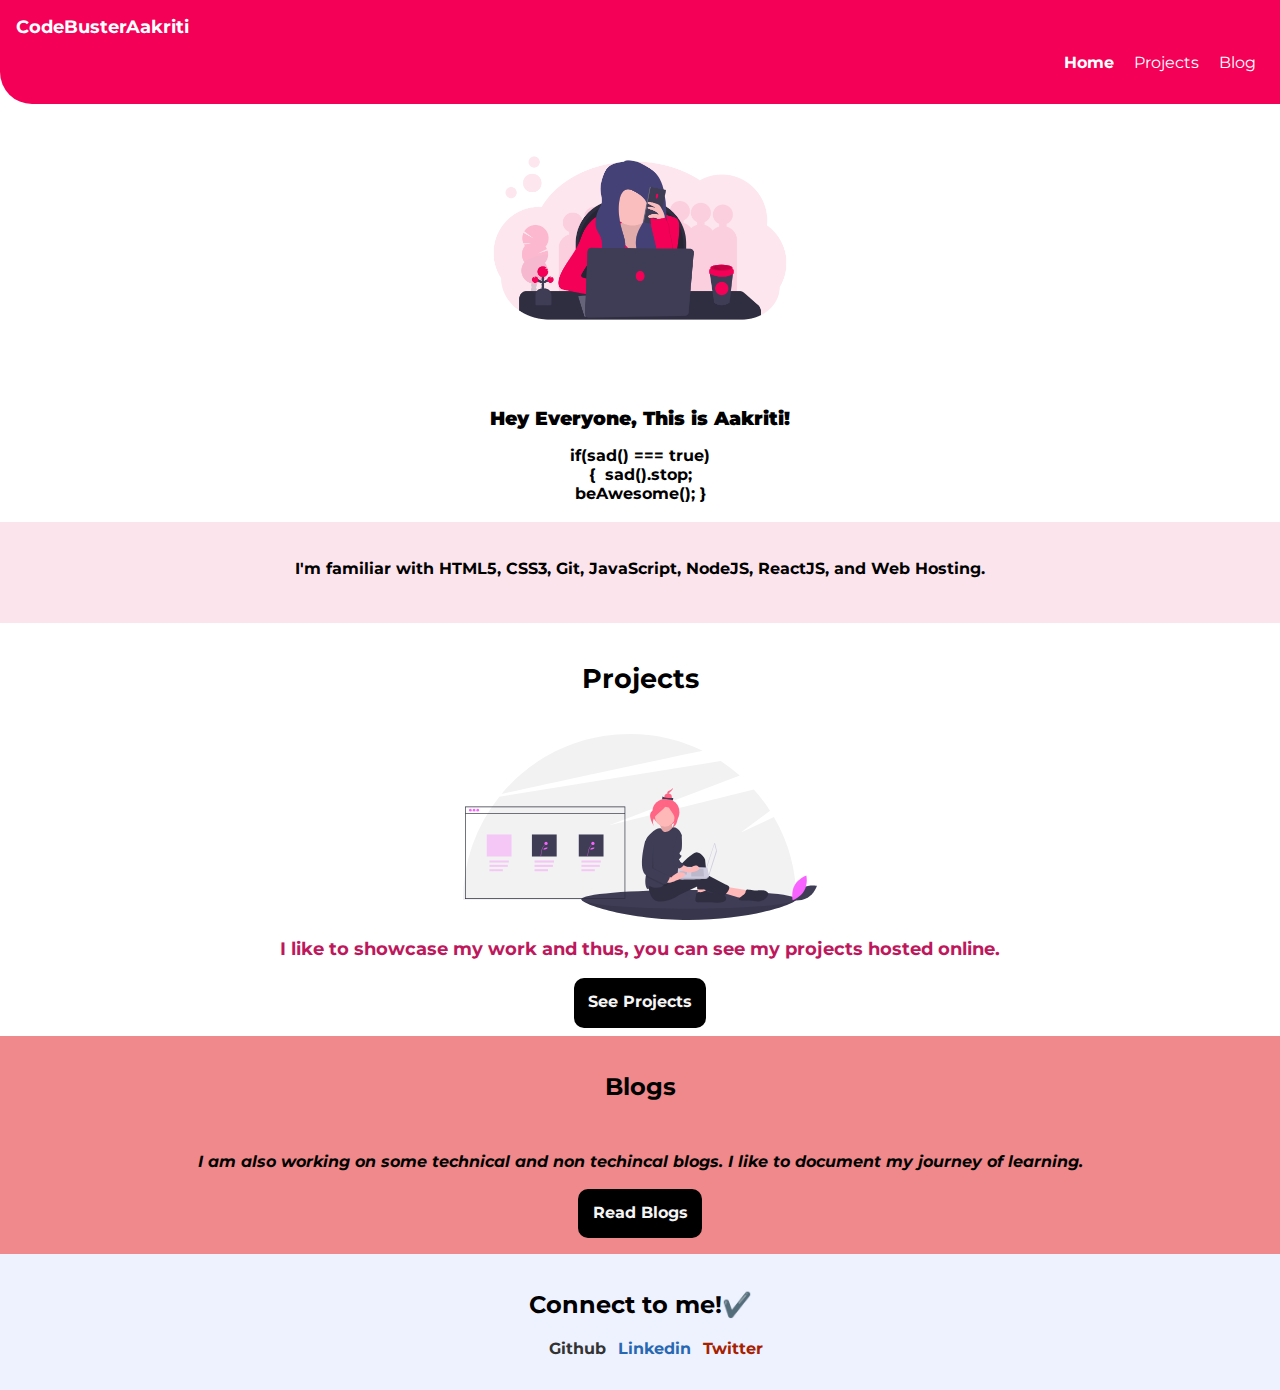
<file: index.html>
<!DOCTYPE html>
<html lang="en">
<head>
    <meta charset="UTF-8">
    <meta name="viewport" content="width=device-width, initial-scale=1.0">
    <title>Home | Aakriti Chopra</title>
    <link href="styles.css" rel="stylesheet" />
</head>
<body>
    <nav class="navigation">
        <div class="nav-brand">CodeBusterAakriti</div>
        <ul>
            <li><a class="link-active" href="#">Home</a></li>
            <li><a  href="projects.html">Projects</a></li>
            <li><a href="blogs.html">Blog</a></li>
        
        </ul>
    </nav>
    
   
   

    <section class="one">
        <div class="image-container">
            <img  class="image" src="images/undraw_working_remotely_jh40.png" alt="">
        </div>
        <h3 class="heading">
            <strong>Hey Everyone, This is Aakriti! </strong>
            <p><span> if(sad() === true)<br>
                { &nbsp;sad().stop;<br>
                beAwesome();&nbsp;}</span></p>
        </h3>
   
</section>

   

    <section class="two">
       <h4>I'm familiar with HTML5, CSS3, Git, JavaScript, 
        NodeJS, ReactJS, and Web Hosting. </h4>
     </section>


    <section class="projects"id="project">
        <h2>Projects</h2>
        <img src="images/projects-img.svg" alt="">
        <p><strong>I like to showcase my work and thus, 
            you can see my projects hosted online.</strong></p>
            <a class="link " 
            href="/projects.html">See Projects</a>   
     
    </section>


    <section class="blogs" id="blog">
        <h2>Blogs</h2>
       <p><strong>I am also working on some technical and non techincal blogs. 
        I like to document my journey of learning.</strong></p>
        <a class="link" 
                href="/blogs.html">Read Blogs</a>
    </section>


    
    <footer>
        <h2>Connect to me!✔️</h2>
        <ul>
            <li><a style="color: #333;" href="https://github.com/AakritiChopra" target="_blank">Github</a></li>
            <li><a style="color:#2867B2;"href="https://www.linkedin.com/in/aakriti-chopra-61b6381aa/" target="_blank">Linkedin</a></li>
            <li><a style="color:#a62100;"href="https://twitter.com/AakritiiChopra" target="_blank">Twitter</li>
               

        </ul>
    </footer>
</body>
</html>
</file>
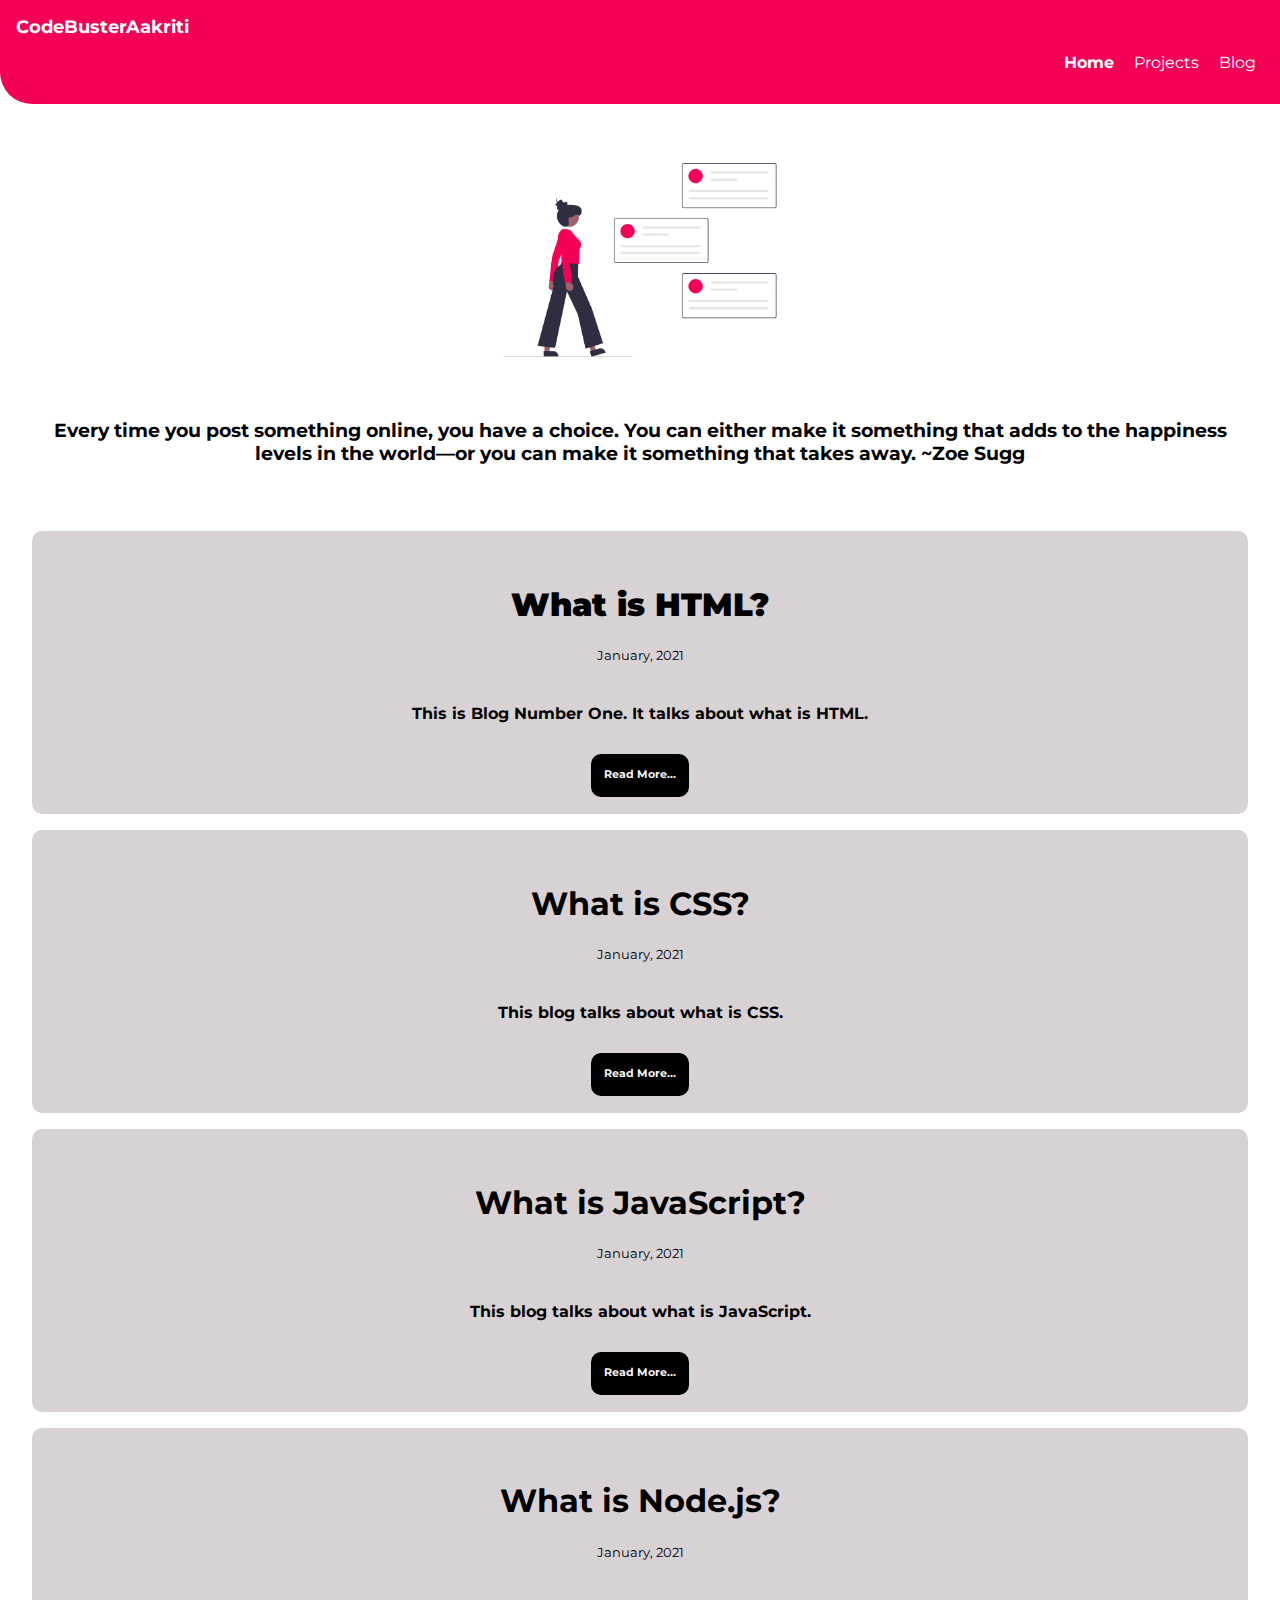
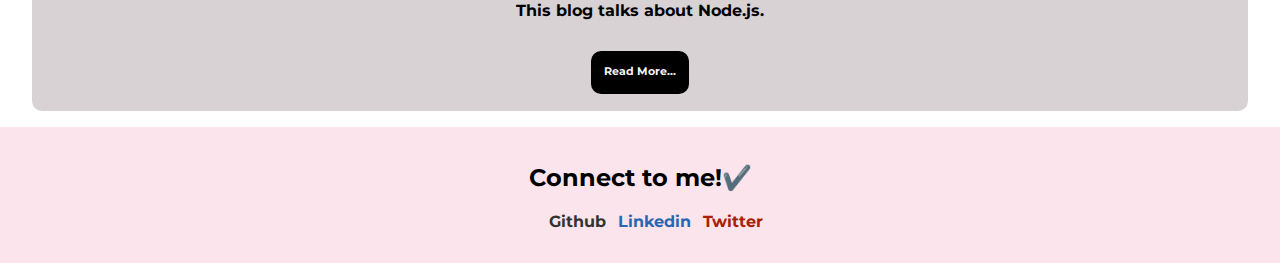
<file: blogs.html>
<!DOCTYPE html>
<html lang="en">
<head>
    <meta charset="UTF-8">
    <meta name="viewport" content="width=device-width, initial-scale=1.0">
    <title>Blogs | Aakriti Chopra</title>
    <link href="blogs.css" rel="stylesheet" />
</head>
<body>
    <nav class="navigation">
        <div class="nav-brand">CodeBusterAakriti</div>
        <ul>
            <li><a class="link-active" href="index.html">Home</a></li>
            <li><a  href="projects.html">Projects</a></li>
            <li><a href="#">Blog</a></li>
        
        </ul>
    </nav>


    <section class="one">
        <div class="image-container">
            <img  class="image" src="images/blog.png" alt="">
            <h3 class="heading">
                Every time you post something online, you have a choice. 
            You can either make it something that adds to the happiness levels in the world—or 
            you can make it something that takes away. ~Zoe Sugg
             </h3>
        </div>
       
   
</section>

<section class="projectdetail">

        
            
    <div class="container">
        <h1><strong>What is HTML?</strong></h1>
        <small class="strong">January, 2021</small>
        <p>This is Blog Number One. It talks about what is HTML.</p>
        <a class="link"
            href="/what-is-html.html">Read More...</a>
    </div>





    <div class=" container">
        <h1>What is CSS?</h1>
    <small class="strong">January, 2021</small>
    <p>This blog talks about what is CSS.</p>
    <a class="link link-primary" href="/what-is-css.html">Read More...</a>
    </div>




    <div class="container ">
        <h1>What is JavaScript?</h1>
        <small class="strong">January, 2021</small>
        <p>This blog talks about what is JavaScript.</p>
        <a class="link link-primary"
            href="/what-is-javascript.html">Read More...</a>
    </div>





    <div class="container ">
        <h1>What is Node.js?</h1>
    <small class="strong">January, 2021</small>
    <p>This blog talks about Node.js.</p>
    <a class="link link-primary" href="/what-is-nodejs.html">Read More...</a>
    </div>




   



</section>


        
    

       

<footer>
    <h2>Connect to me!✔️</h2>
    <ul>
        <li><a style="color: #333;" href="https://github.com/AakritiChopra" target="_blank">Github</a></li>
        <li><a style="color:#2867B2;"href="https://www.linkedin.com/in/aakriti-chopra-61b6381aa/" target="_blank">Linkedin</a></li>
        <li><a style="color:#a62100;"href="https://twitter.com/AakritiiChopra" target="_blank">Twitter</li>
           

    </ul>
</footer>

</body>
</html>
</file>
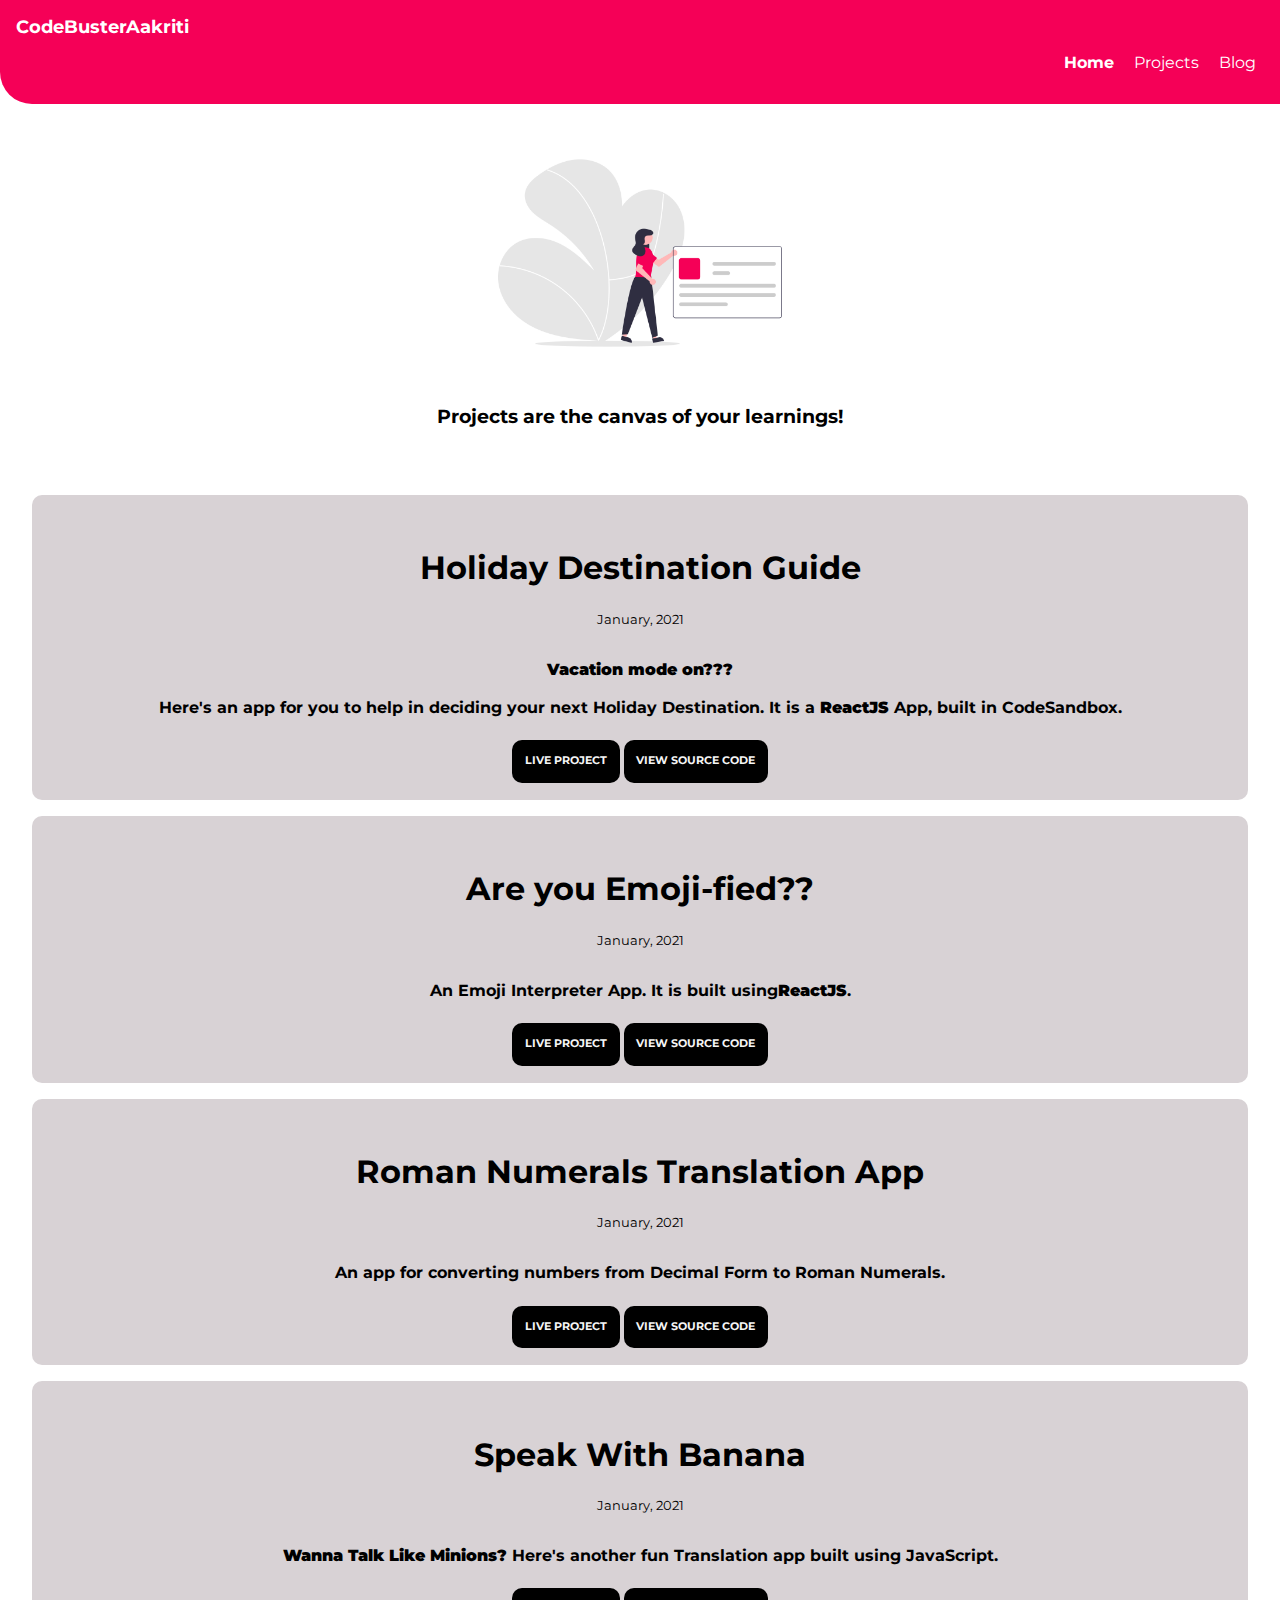
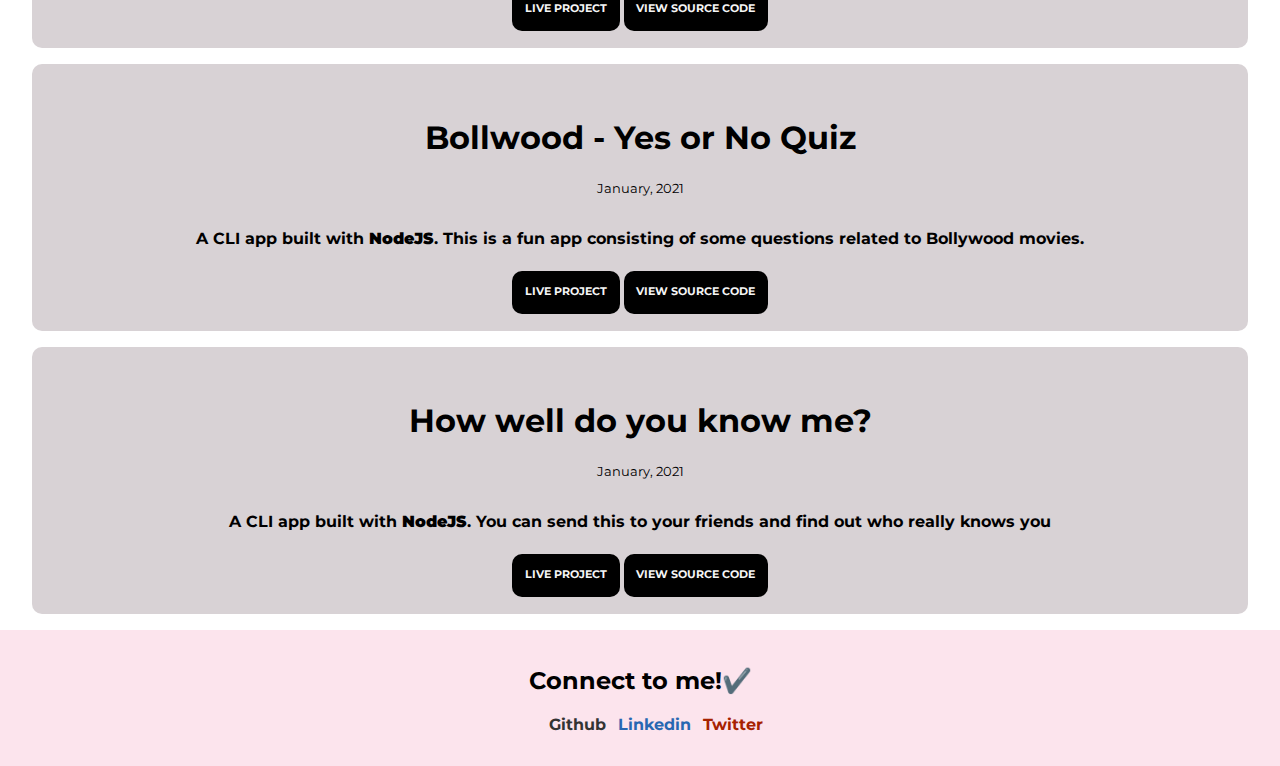
<file: projects.html>
<!DOCTYPE html>
<html lang="en">
<head>
    <meta charset="UTF-8">
    <meta name="viewport" content="width=device-width, initial-scale=1.0">
    <title>Projects | Aakriti Chopra</title>
    <link href="project.css" rel="stylesheet" />
</head>
<body>
    
    <nav class="navigation">
        <div class="nav-brand">CodeBusterAakriti</div>
        <ul>
            <li><a class="link-active" href="index.html">Home</a></li>
            <li><a  href="#">Projects</a></li>
            <li><a href="blogs.html">Blog</a></li>
        
        </ul>
    </nav>

   

    <section class="one">
        <div class="image-container">
            <img  class="image" src="images/hello.png" alt="">
            <h3 class="heading">
                Projects are the canvas of your learnings!
             </h3>
        </div>
       
   
</section>

   

        <section class="detail">
           
                    <div class="container">
                        <h1>Holiday Destination Guide</h1>
                        <small>January, 2021</small>
                        <p><strong>Vacation mode on???</strong><br><br>Here's an app for you to help in deciding your next Holiday Destination. It is a
                            <strong>ReactJS</strong> App, built in CodeSandbox.</p>
                        <a class="link "
                            href="https://tcr18.csb.app/">LIVE
                            PROJECT</a>
                        <a class="link "
                            href="https://github.com/AakritiChopra/Holiday-Destination-Guide">VIEW SOURCE CODE</a>
                    </div>
                
            
        </section>

        <section class="projectdetail">

        
            
                <div class="container">
                    <h1>Are you Emoji-fied??</h1>
                <small>January, 2021</small>
                <p>An Emoji Interpreter App. It is built using<strong>ReactJS</strong>.</p>
                <a class="link" href="https://yhfl5.csb.app/">LIVE PROJECT</a>
                <a class="link" href="https://github.com/AakritiChopra/Emoji-Interpreter">VIEW SOURCE CODE</a>
                </div>
           
       

        
          
                    <div class="container">
                        <h1>Roman Numerals Translation App</h1>
                        <small>January, 2021</small>
                        <p>An app for converting numbers from Decimal Form to Roman Numerals.</p>
                        <a class="link"
                            href="https://roman-numerals-translator.netlify.app/">LIVE
                            PROJECT</a>
                        <a class="link"
                            href="https://github.com/AakritiChopra/Roman-Numerals">VIEW SOURCE CODE</a>
                    </div>
                
          
      

      
           
                <div class="container">
                    <h1>Speak With Banana</h1>
                <small>January, 2021</small>
                <p><strong>Wanna Talk Like Minions? </strong>Here's another fun Translation app built using JavaScript.</p>
                <a class="link" href="https://speakwithbanana.netlify.app/">LIVE PROJECT</a>
                <a class="link" href="https://github.com/AakritiChopra/neogcamp-banana-speak">VIEW SOURCE CODE</a>
                </div>
        
       

      
       
                <div class="container">
                    <h1>Bollwood - Yes or No Quiz</h1>
                    <small>January, 2021</small>
                    <p>A CLI app built with <strong>NodeJS</strong>. This is a
                        fun app consisting of some questions related to Bollywood movies.</p>
                    <a class="link "
                        href="https://repl.it/@AakritiChopra/Bollywood-Yes-Or-No-Quiz-CLI-App?embed=1output=1#index.js">LIVE
                        PROJECT</a>
                    <a class="link "
                        href="https://github.com/AakritiChopra/Bollywood-Yes-Or-No-Quiz-CLI-App">VIEW SOURCE CODE</a>
                </div>
            
      
  
    
          
                <div class="container">
                    <h1>How well do you know me?</h1>
                <small>January, 2021</small>
                <p>A CLI app built with <strong>NodeJS</strong>. You can send this to your 
                friends and find out who really knows you</p>
                <a class="link" href="https://repl.it/@AakritiChopra/CLI-App-Game?embed=1output=1#index.js">LIVE PROJECT</a>
                <a class="link" href="https://github.com/AakritiChopra/CLI-App-Game">VIEW SOURCE CODE</a>
                </div>
               
         
       
        
   </section>


   <footer>
    <h2>Connect to me!✔️</h2>
    <ul>
        <li><a style="color: #333;" href="https://github.com/AakritiChopra" target="_blank">Github</a></li>
        <li><a style="color:#2867B2;"href="https://www.linkedin.com/in/aakriti-chopra-61b6381aa/" target="_blank">Linkedin</a></li>
        <li><a style="color:#a62100;"href="https://twitter.com/AakritiiChopra" target="_blank">Twitter</li>
           

    </ul>
</footer>

</body>
</html>
</file>
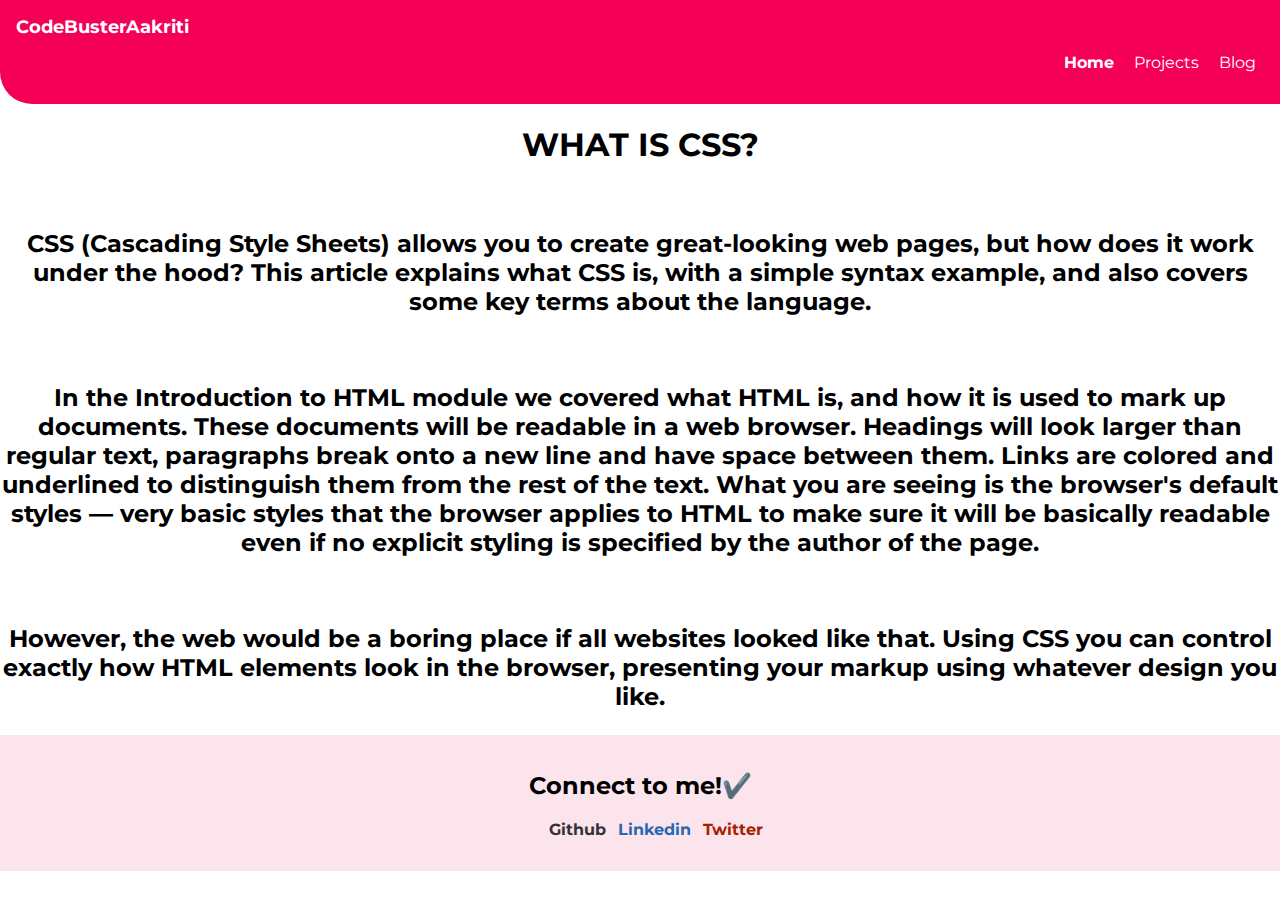
<file: what-is-css.html>
<!DOCTYPE html>
<html lang="en">
<head>
    <meta charset="UTF-8">
    <meta name="viewport" content="width=device-width, initial-scale=1.0">
    <title>CSS</title>
    <link href="blogs.css" rel="stylesheet" />
</head>
<body>
    <nav class="navigation">
        <div class="nav-brand">CodeBusterAakriti</div>
        <ul>
            <li><a class="link-active" href="index.html">Home</a></li>
            <li><a  href="projects.html">Projects</a></li>
            <li><a href="blogs.html">Blog</a></li>
        
        </ul>
    </nav>

    <center>
        <h1>WHAT IS CSS?</h1>
        <br>
        <h2><p>CSS (Cascading Style Sheets) allows you to create great-looking web pages, but how does it work under the hood? 
            This article explains what CSS is, with a simple syntax example, and also covers some key terms about the language.</p></h2>
            
            <br>
            <h2>
                <p>
                    In the Introduction to HTML module we covered what HTML is, and how it is used to mark up documents. These 
                    documents will be readable in a web browser. Headings will look larger than regular text, paragraphs break onto a new line
                     and have space between them. Links are colored and underlined to distinguish them from the rest of the text. What you are 
                     seeing is the browser's default styles — very basic styles that the browser applies to HTML to make sure it will be basically 
                     readable even if no explicit styling is specified by the author of the page.
                </p>
            </h2>
            <br>
            <h2>
                <p>
                    However, the web would be a boring place if all websites looked like that. Using CSS you can control exactly how HTML elements 
                    look in the browser, presenting your markup using whatever design you like.
                </p>
            </h2>
    </center>

    <footer>
        <h2>Connect to me!✔️</h2>
        <ul>
            <li><a style="color: #333;" href="https://github.com/AakritiChopra" target="_blank">Github</a></li>
            <li><a style="color:#2867B2;"href="https://www.linkedin.com/in/aakriti-chopra-61b6381aa/" target="_blank">Linkedin</a></li>
            <li><a style="color:#a62100;"href="https://twitter.com/AakritiiChopra" target="_blank">Twitter</li>
               
    
        </ul>
    </footer>
</body>
</html>
</file>
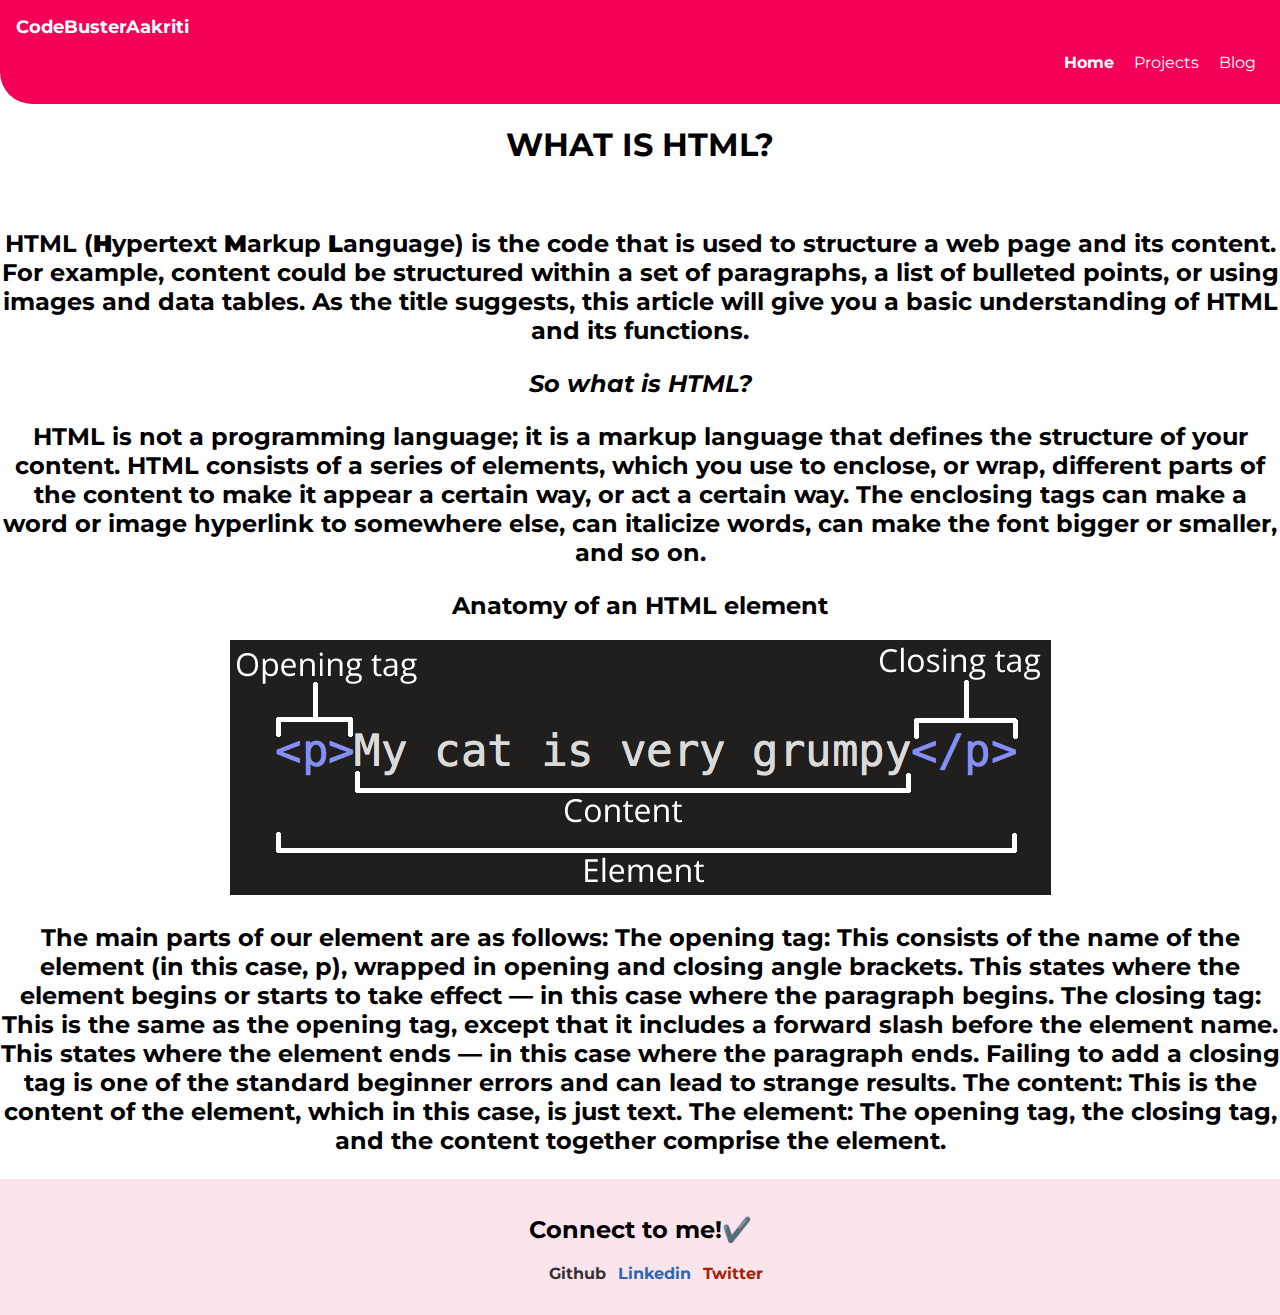
<file: what-is-html.html>
<!DOCTYPE html>
<html lang="en">
<head>
    <meta charset="UTF-8">
    <meta name="viewport" content="width=device-width, initial-scale=1.0">
    <title>HTML</title>
    <link href="blogs.css" rel="stylesheet" />
</head>
<body>
    <nav class="navigation">
        <div class="nav-brand">CodeBusterAakriti</div>
        <ul>
            <li><a class="link-active" href="index.html">Home</a></li>
            <li><a  href="projects.html">Projects</a></li>
            <li><a href="blogs.html">Blog</a></li>
        
        </ul>
    </nav>
    <center>
        <h1>WHAT IS HTML?</h1>
        <br>
        <h2><p>HTML (<strong>H</strong>ypertext <strong>M</strong>arkup <strong>L</strong>anguage) is the code that is used to structure a web page and its content. For example, 
            content could be structured within a set of paragraphs, a list of bulleted points, or using images and data tables.
             As the title suggests, this article will give you a basic understanding of HTML and its functions.</p></h2>
             <h2><em>So what is HTML?</em></h2>
            <h2><p>HTML is not a programming language; it is a markup language that defines the structure of your content. 
                HTML consists of a series of elements, which you use to enclose, or wrap, different parts of the content to
                 make it appear a certain way, or act a certain way. The enclosing tags can make a word or image hyperlink to 
                 somewhere else, can italicize words, can make the font bigger or smaller, and so on.</p></h2>
            <h2>Anatomy of an HTML element</h2>
            <img src="/images/grumpy-cat-small.png" /><br>
            <h2><p>The main parts of our element are as follows:

                The opening tag: This consists of the name of the element (in this case, p), wrapped in opening and closing angle brackets. This states where the element begins or starts to take effect — in this case where the paragraph begins.
                The closing tag: This is the same as the opening tag, except that it includes a forward slash before the element name. This states where the element ends — in this case where the paragraph ends. Failing to add a closing tag is one of the standard beginner errors and can lead to strange results.
                The content: This is the content of the element, which in this case, is just text.
                The element: The opening tag, the closing tag, and the content together comprise the element.</p></h2>
    </center>
    
    <footer>
        <h2>Connect to me!✔️</h2>
        <ul>
            <li><a style="color: #333;" href="https://github.com/AakritiChopra" target="_blank">Github</a></li>
            <li><a style="color:#2867B2;"href="https://www.linkedin.com/in/aakriti-chopra-61b6381aa/" target="_blank">Linkedin</a></li>
            <li><a style="color:#a62100;"href="https://twitter.com/AakritiiChopra" target="_blank">Twitter</li>
               
    
        </ul>
    </footer>
</body>
</html>
</file>
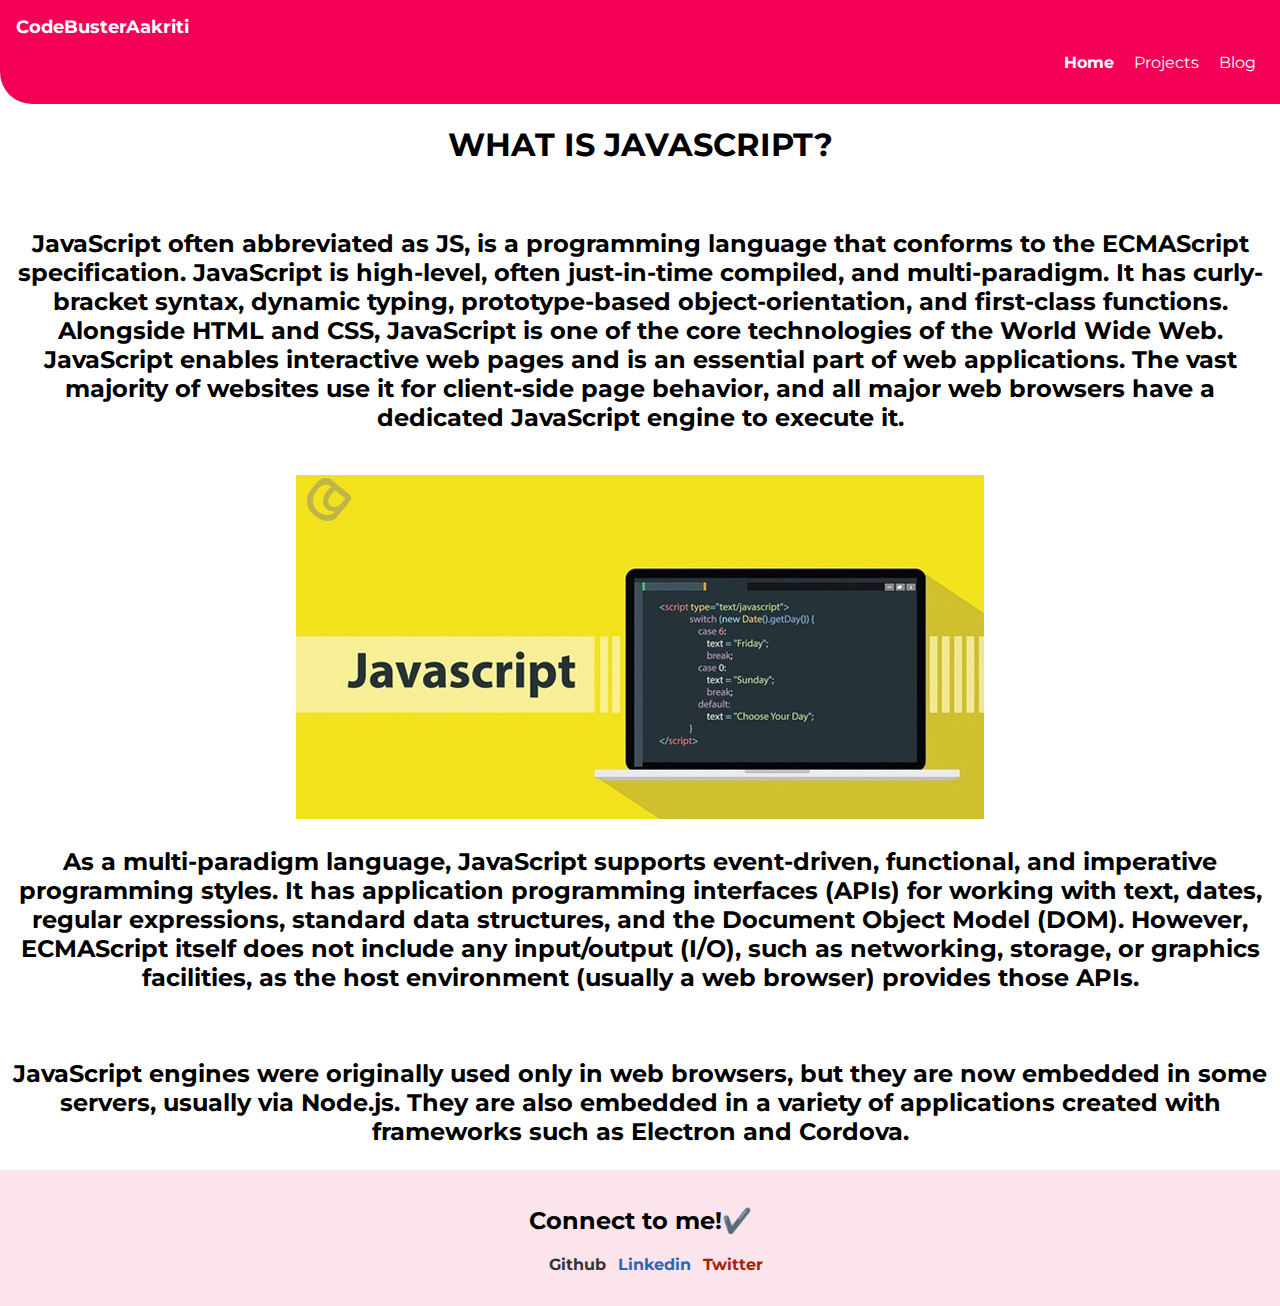
<file: what-is-javascript.html>
<!DOCTYPE html>
<html lang="en">
<head>
    <meta charset="UTF-8">
    <meta name="viewport" content="width=device-width, initial-scale=1.0">
    <title>JavaScript</title>
    <link href="blogs.css" rel="stylesheet" />
</head>
<body>
    <nav class="navigation">
        <div class="nav-brand">CodeBusterAakriti</div>
        <ul>
            <li><a class="link-active" href="index.html">Home</a></li>
            <li><a  href="projects.html">Projects</a></li>
            <li><a href="blogs.html">Blog</a></li>
        
        </ul>
    </nav>

    <center>
        <h1>WHAT IS JAVASCRIPT?</h1>
        <br>
        <h2><p>JavaScript often abbreviated as JS, is a programming language that conforms to the ECMAScript specification. JavaScript 
            is high-level, often just-in-time compiled, and multi-paradigm. It has curly-bracket syntax, dynamic typing, prototype-based
             object-orientation, and first-class functions.

            Alongside HTML and CSS, JavaScript is one of the core technologies of the World Wide Web. JavaScript enables interactive web
             pages and is an essential part of web applications. The vast majority of websites use it for client-side page behavior, and 
             all major web browsers have a dedicated JavaScript engine to execute it.</p></h2>
            
            <br>
            <img src="/images/JavaScript.png" />
            <h2>
                <p>
                    As a multi-paradigm language, JavaScript supports event-driven, functional, and imperative programming styles. 
                    It has application programming interfaces (APIs) for working with text, dates, regular expressions, standard data structures,
                     and the Document Object Model (DOM). However, ECMAScript itself does not include any input/output (I/O), such as networking,
                      storage, or graphics facilities, as the host environment (usually a web browser) provides those APIs.
                </p>
            </h2>
            <br>
            <h2>
                <p>
                    JavaScript engines were originally used only in web browsers, but they are now embedded in some servers, usually via Node.js. 
                    They are also embedded in a variety of applications created with frameworks such as Electron and Cordova.
                </p>
            </h2>
    </center>

    <footer>
        <h2>Connect to me!✔️</h2>
        <ul>
            <li><a style="color: #333;" href="https://github.com/AakritiChopra" target="_blank">Github</a></li>
            <li><a style="color:#2867B2;"href="https://www.linkedin.com/in/aakriti-chopra-61b6381aa/" target="_blank">Linkedin</a></li>
            <li><a style="color:#a62100;"href="https://twitter.com/AakritiiChopra" target="_blank">Twitter</li>
               
    
        </ul>
    </footer>
</body>
</html>
</file>
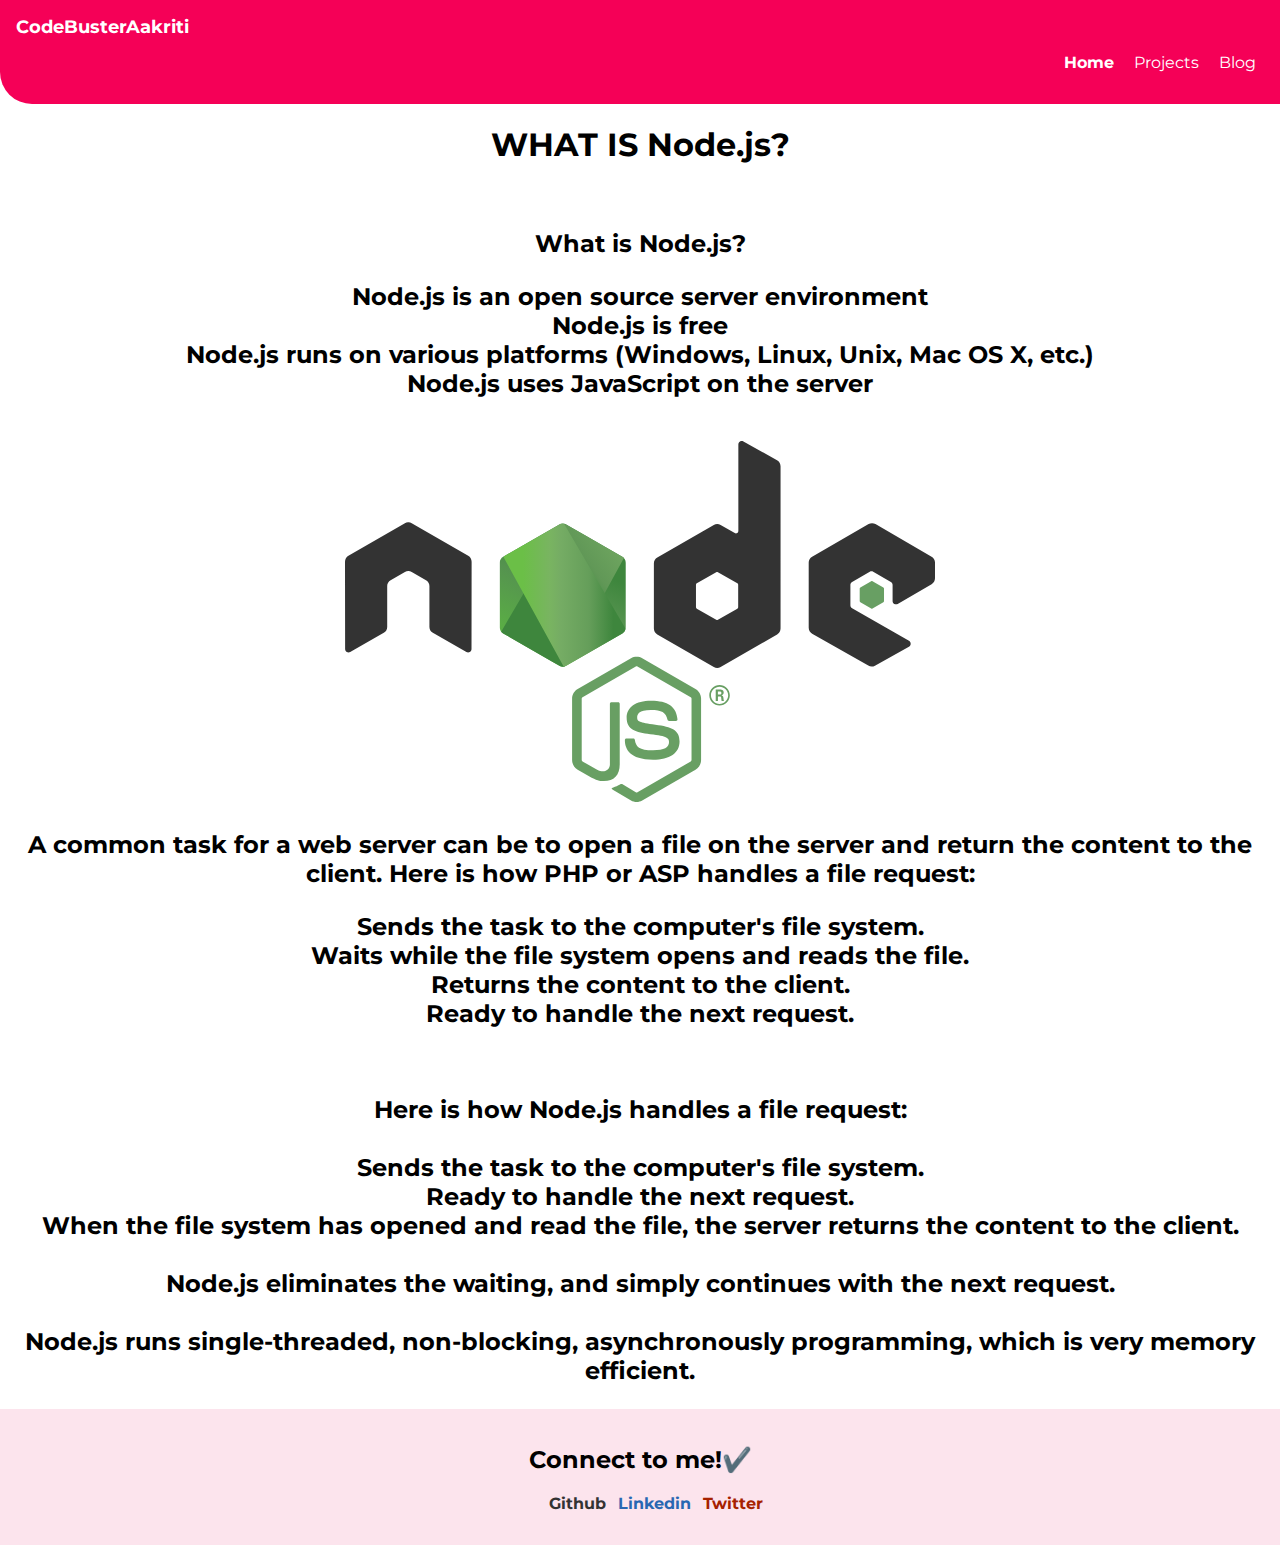
<file: what-is-nodejs.html>
<!DOCTYPE html>
<html lang="en">
<head>
    <meta charset="UTF-8">
    <meta name="viewport" content="width=device-width, initial-scale=1.0">
    <title>Node.js</title>
    <link href="blogs.css" rel="stylesheet" />
    <link href="what-is-nodejs.css" rel="stylesheet" />
</head>
<body>
    <nav class="navigation">
        <div class="nav-brand">CodeBusterAakriti</div>
        <ul>
            <li><a class="link-active" href="index.html">Home</a></li>
            <li><a  href="projects.html">Projects</a></li>
            <li><a href="blogs.html">Blog</a></li>
        
        </ul>
    </nav>

    <center>
        <h1>WHAT IS Node.js?</h1>
        <br>
        <h2><p>
            What is Node.js?
            <br>
            <center>
                <ul class="no-bullets">
                    <li>Node.js is an open source server environment</li>
                    <li>Node.js is free</li>
                    <li>Node.js runs on various platforms (Windows, Linux, Unix, Mac OS X, etc.)</li>
                    <li>Node.js uses JavaScript on the server</li>
                </ul>
            </center>
            

        </p></h2>
            
            <br>
            <img src="/images/Node.js_logo.svg" />
            <h2>
                <p>
                    A common task for a web server can be to open a file on the server and return the content to the client.

                    Here is how PHP or ASP handles a file request:
                    <ul class="no-bullets">
                        <li>Sends the task to the computer's file system.</li>
                        <li>Waits while the file system opens and reads the file.</li>
                        <li>Returns the content to the client.</li>
                        <li>Ready to handle the next request.</li>
                    </ul>
                </p>
            </h2>
            <br>
            <h2>
                <p>
                    Here is how Node.js handles a file request:<br><br>

                    Sends the task to the computer's file system.<br>
                    Ready to handle the next request.<br>
                    When the file system has opened and read the file, the server returns the content to the client.<br><br>
                    Node.js eliminates the waiting, and simply continues with the next request.<br><br>
                    
                    Node.js runs single-threaded, non-blocking, asynchronously programming, which is very memory efficient.
                </p>
            </h2>
    </center>

    <footer>
        <h2>Connect to me!✔️</h2>
        <ul>
            <li><a style="color: #333;" href="https://github.com/AakritiChopra" target="_blank">Github</a></li>
            <li><a style="color:#2867B2;"href="https://www.linkedin.com/in/aakriti-chopra-61b6381aa/" target="_blank">Linkedin</a></li>
            <li><a style="color:#a62100;"href="https://twitter.com/AakritiiChopra" target="_blank">Twitter</li>
               
    
        </ul>
    </footer>
</body>
</html>
</file>
<file: styles.css>
@import url("https://fonts.googleapis.com/css2?family=Montserrat:wght@400;700&display=swap");

html {
  box-sizing: border-box;
  margin: 0;
  padding: 0;
  overflow-x: hidden;
}

body {
  margin: 0;
  padding: 0;
  font-family: "Montserrat", sans-serif;
  overflow-x: hidden;
}

.navigation ul {
  list-style: none;
  text-align: right;
}

.navigation li {
  padding: 0rem 0.5rem;
  display: inline;
}

.navigation {
  padding-top: 2rem;
  color: white;
  background-color: #f50057;
  padding: 1rem;
  border-bottom-left-radius: 2rem;
}

.navigation a {
  color: white;
  text-decoration: none;
}

.navigation li a:hover {
  color: black;
  font-weight: bold;
}

.navigation .nav-brand {
  font-weight: bold;
  font-size: 1.1rem;
}

.navigation .link-active {
  font-weight: bold;
}

.image-container {
  padding: 2rem;
}

.image-container .image {
  max-width: 355px;
  display: block;
  margin: auto;
}
.heading {
  text-align: center;
  padding-top: 1rem;
}

.heading h3 {
  font-size: 2rem;
}
.heading p {
  font-size: 1rem;
}

.two {
  padding-top: 1rem;
  background-color: #fce4ed;
  text-align: center;
  padding-bottom: 1.5rem;
}
.two h4 {
  color: black;

  padding: 0 0.5rem;
}

.projects {
  padding-top: 1rem;
  text-align: center;
  padding-bottom: 1.5rem;
}

.projects img {
  padding-top: 1rem;
  max-width: 355px;
  display: block;
  margin: auto;
}
.projects h2 {
  font-size: 1.7rem;
}

.projects h1 {
  padding-top: 1rem;
}

.projects p {
  font-size: 1.1rem;
  color: #be185d;
  padding-bottom: 1rem;
}
.link {
  background: black;
  outline: none;
  text-decoration: none;
  color: whitesmoke;
  font-size: 1rem;
  border: 0;
  padding: 0.9rem;
  cursor: pointer;
  padding-bottom: 1rem;
  font-weight: bold;
  border-radius: 10px;
}
.blogs {
  padding-top: 1rem;
  background-color: #f0898b;
  text-align: center;
  padding-bottom: 2rem;
}

.blogs p {
  color: black;

  font-style: italic;
  padding: 2rem;
  padding-bottom: 1rem;
}
footer {
  padding-top: 1rem;
  background-color: #eef2ff;
  text-align: center;
  padding-bottom: 1rem;
}

footer ul {
  list-style: none;
}
footer ul li {
  display: inline;

  padding-right: 0.5rem;
}

footer ul li a {
  text-decoration: none;
  color: black;
  font-weight: bold;
}

@media screen and(max-width:568px)
{
  img.responsive {width: 350px;}
  
}
</file>
<file: blogs.css>
@import url("https://fonts.googleapis.com/css2?family=Montserrat:wght@400;700&display=swap");

html {
  box-sizing: border-box;
  margin: 0;
  padding: 0;
  overflow-x: hidden;
}

body {
  margin: 0;
  padding: 0;
  font-family: "Montserrat", sans-serif;
  overflow-x: hidden;
}

.navigation ul {
  list-style: none;
  text-align: right;
}

.navigation li {
  padding: 0rem 0.5rem;
  display: inline;
}

.navigation {
  padding-top: 2rem;
  color: white;
  background-color: #f50057;
  padding: 1rem;
  border-bottom-left-radius: 2rem;
}

.navigation a {
  color: white;
  text-decoration: none;
}

.navigation li a:hover {
  color: black;
  font-weight: bold;
}

.navigation .nav-brand {
  font-weight: bold;
  font-size: 1.1rem;
}

.navigation .link-active {
  font-weight: bold;
}


.hero  h1
{
    font-size: 0.7rem;
    text-align: center;
}


.image-container {
    padding: 2rem;
  }
  
  .image-container .image {
    max-width: 355px;
    display: block;
    margin: auto;
  }
  .heading {
    text-align: center;
    padding-top: 1rem;
  }
  
  .heading h3 {
    font-size: 2rem;
  }
  .heading p {
    font-size: 1rem;
  }

  footer {
    padding-top: 1rem;
    background-color:#FCE4ED;
    text-align: center;
    padding-bottom: 1rem;
  }
  
  footer ul {
    list-style: none;
  }
  footer ul li {
    display: inline;
  
    padding-right: 0.5rem;
  }
  
  footer ul li a {
    text-decoration: none;
    color: black;
    font-weight: bold;
  }

  .container 
  {
      margin:1rem 2rem;
      padding:2rem;
      background-color: #D8D2D5;
      border-radius: 10px;
      text-align: center;
    
  }

  .container p 
  {
      padding:1.5rem;
      font-weight: bold;
      font-size: 1rem;
  }

  .link {
    background: black;
    outline: none;
    text-decoration: none;
    color: whitesmoke;
    font-size: 0.7rem;
    border: 0;
    padding: 0.8rem;
    cursor: pointer;
    padding-bottom: 1rem;
    font-weight: bold;
    border-radius: 10px;
    
  }
  @media screen and(max-width:568px)
  {
    img.responsive {width: 350px;}
    
  }
</file>
<file: project.css>
@import url("https://fonts.googleapis.com/css2?family=Montserrat:wght@400;700&display=swap");

html {
  box-sizing: border-box;
  margin: 0;
  padding: 0;
  overflow-x: hidden;
}

body {
  margin: 0;
  padding: 0;
  font-family: "Montserrat", sans-serif;
  overflow-x: hidden;
}

.navigation ul {
  list-style: none;
  text-align: right;
}

.navigation li {
  padding: 0rem 0.5rem;
  display: inline;
}

.navigation {
  padding-top: 2rem;
  color: white;
  background-color: #f50057;
  padding: 1rem;
  border-bottom-left-radius: 2rem;
}

.navigation a {
  color: white;
  text-decoration: none;
}

.navigation li a:hover {
  color: black;
  font-weight: bold;
}

.navigation .nav-brand {
  font-weight: bold;
  font-size: 1.1rem;
}

.navigation .link-active {
  font-weight: bold;
}

.image-container {
  padding: 2rem;
}

.image-container .image {
  max-width: 355px;
  display: block;
  margin: auto;
}
.heading {
  text-align: center;
  padding-top: 1rem;
}

.heading h3 {
  font-size: 2rem;
}
.heading p {
  font-size: 1rem;
}


footer {
    padding-top: 1rem;
    background-color:#FCE4ED;
    text-align: center;
    padding-bottom: 1rem;
  }
  
  footer ul {
    list-style: none;
  }
  footer ul li {
    display: inline;
  
    padding-right: 0.5rem;
  }
  
  footer ul li a {
    text-decoration: none;
    color: black;
    font-weight: bold;
  }

  

  
  .container 
  {
      margin:1rem 2rem;
      padding:2rem;
      background-color: #D8D2D5;
      border-radius: 10px;
      text-align: center;
    
  }

  .container p 
  {
      padding:1rem;
      font-weight: bold;
  }

  .link {
    background: black;
    outline: none;
    text-decoration: none;
    color: whitesmoke;
    font-size: 0.7rem;
    border: 0;
    padding: 0.8rem;
    cursor: pointer;
    padding-bottom: 1rem;
    font-weight: bold;
    border-radius: 10px;
    
  }
</file>
<file: what-is-nodejs.css>
ul.no-bullets {
    list-style-type: none;
    padding: 0;
    margin: 0; 
  }
  @media screen and(max-width:568px)
  {
    img.responsive {width: 350px;}
    
  }
</file>
